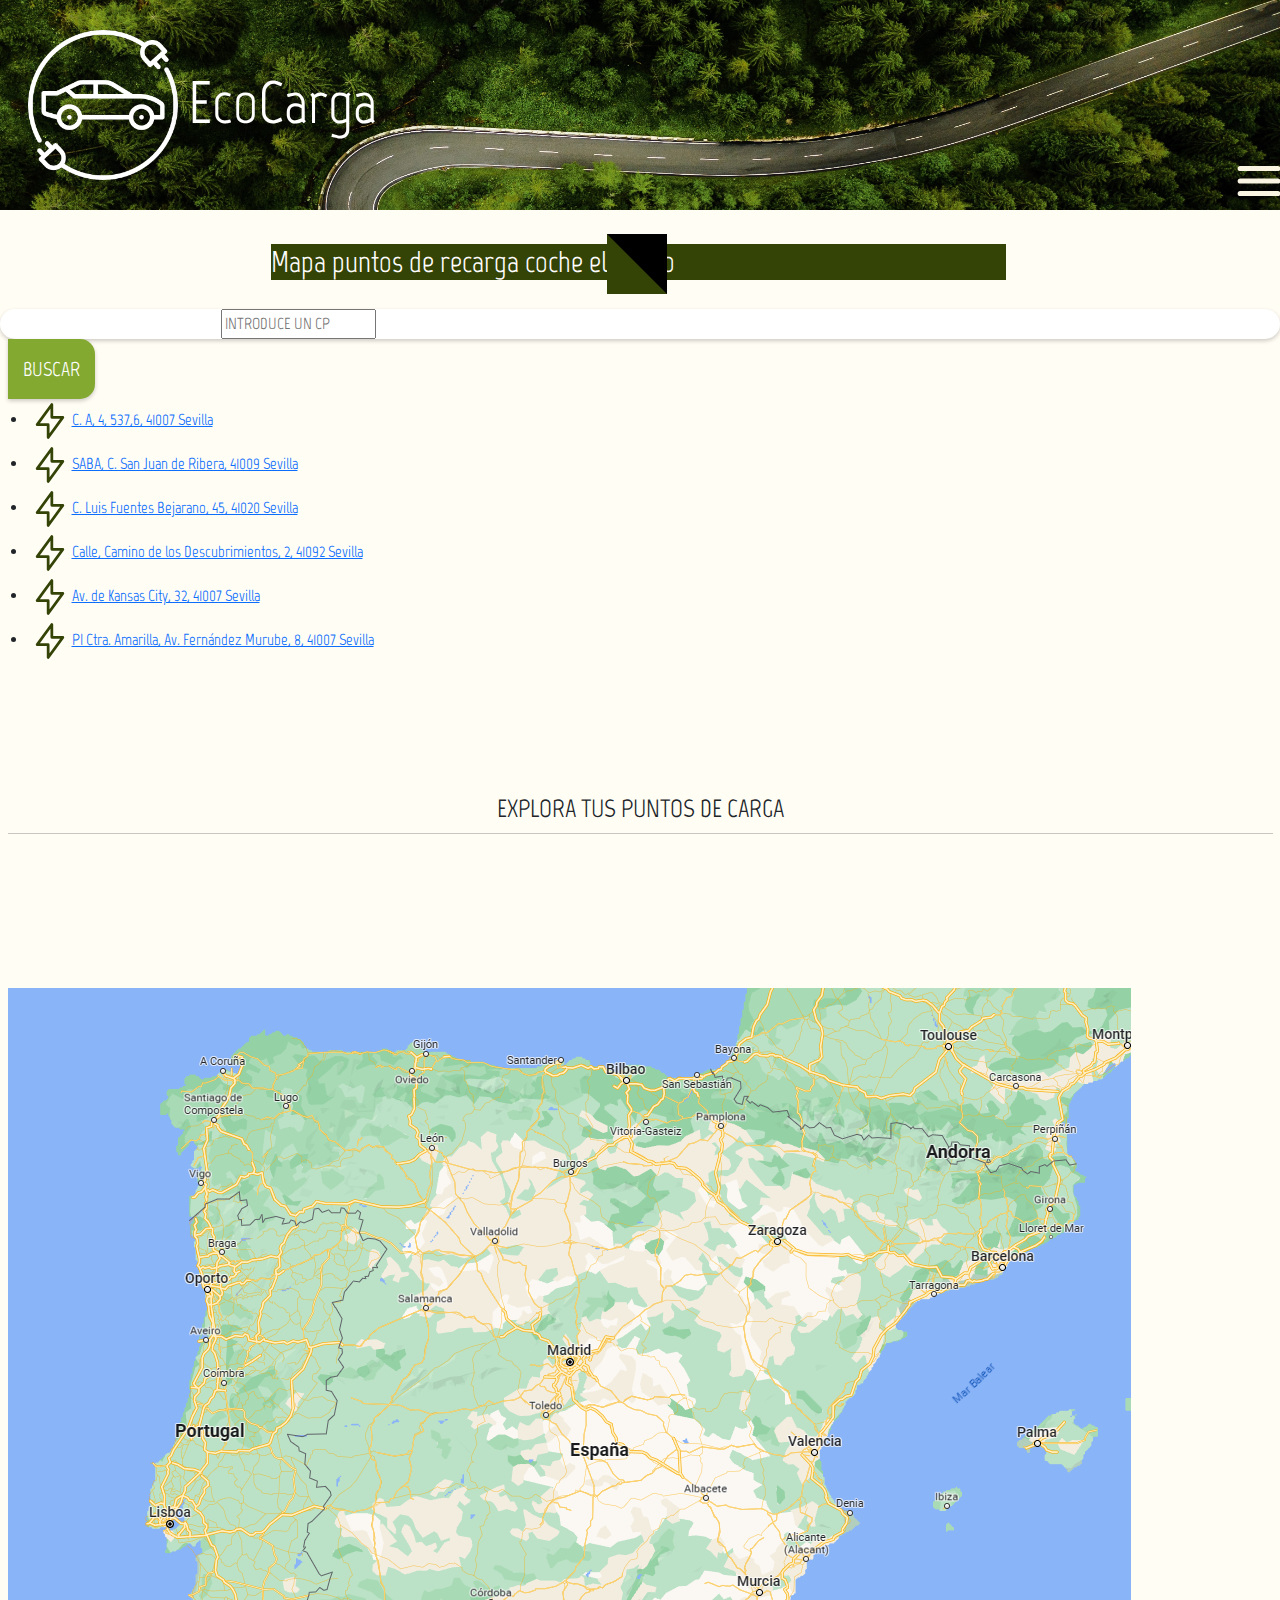
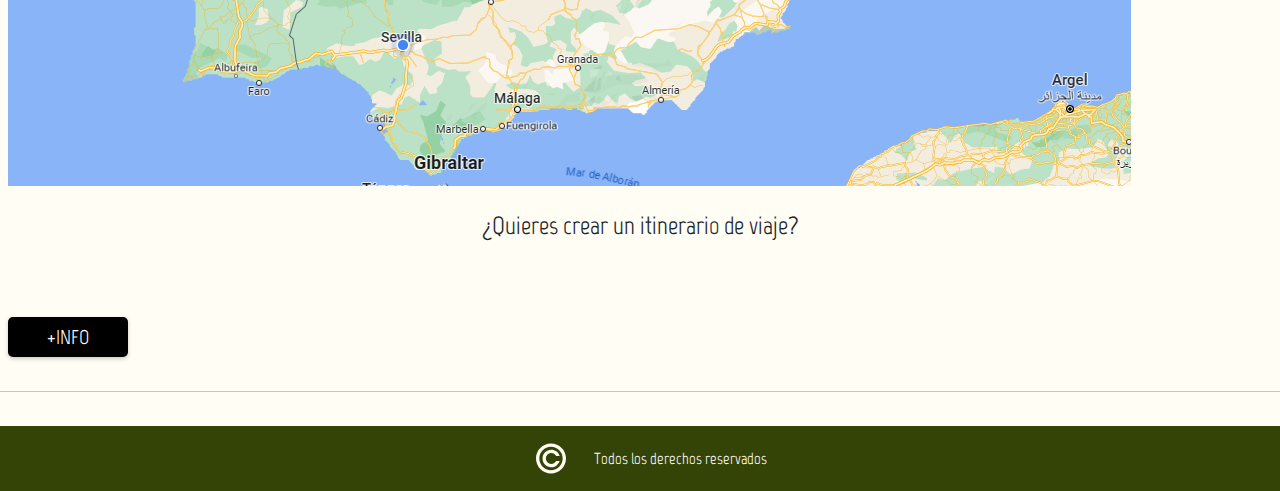
<file: Modulos/Home/home copy.html>
<!DOCTYPE html>
<html lang="es">

<head>
    <meta charset="UTF-8">
    <meta name="viewport" content="width=device-width, initial-scale=1.0">
    <title>EcoCarga Home</title>
    <script src="https://code.highcharts.com/highcharts.js"></script>
    <link rel="stylesheet" href="/Modulos/bootstrap/css/bootstrap.min.css">
    <script src="/Modulos/bootstrap/js/bootstrap.bundle.min.js"></script>
    <script src="js/home.js"></script>
    <link rel="stylesheet" type="text/css" href="css/home.css">
    <link rel="preconnect" href="https://fonts.googleapis.com">
    <link rel="preconnect" href="https://fonts.gstatic.com" crossorigin>
    <link href="https://fonts.googleapis.com/css2?family=Marvel&display=swap" rel="stylesheet">
    <script src="../Nav/js/nav.js"></script>
    <link rel="stylesheet" type="text/css" href="../Nav/css/nav.css">
    <link rel="preconnect" href="https://fonts.gstatic.com" crossorigin>
    <link href="https://fonts.googleapis.com/css2?family=Marvel&display=swap" rel="stylesheet">

</head>

<body>
    <div class="container-fluid">
        <header id="header" class="row">
            <div class="col-6 col-md-6 align-self-center header-container" onclick="volverHome()">
                <div class="row">
                    <div class="col-6 col-md-6 col-lg-3 ">
                        <img src="../Nav/img/logo.png" alt="Logo" id="headerLogo">
                    </div>
                    <div class="col-6 col-md-6 col-lg-9  align-self-center">
                        <h1>EcoCarga</h1>
                    </div>
                </div>
            </div>

            <div class="dropdown col-6 col-md-6 align-self-end">
                <div class="row justify-content-end">
                    <button onclick="desplegar()"
                        class="btn btn-secondary dropdown-toggle col-4 col-md-2 col-lg-1 align-self-end" type="button"
                        data-bs-toggle="dropdown" aria-expanded="false">
                        <svg xmlns="http://www.w3.org/2000/svg" id="select" width="50" height="50" viewBox="0 0 24 24"
                            fill="none" stroke="#faf5e2" stroke-width="2.5" stroke-linecap="round"
                            stroke-linejoin="round">
                            <line x1="3" y1="12" x2="21" y2="12"></line>
                            <line x1="3" y1="6" x2="21" y2="6"></line>
                            <line x1="3" y1="18" x2="21" y2="18"></line>
                        </svg>
                    </button>
                </div>
            </div>
        </header>
        <div class="row justify-content-end">
            <ul class="dropdown-menu col-12 col-md-4 col-lg-3" id="menu">
                <li><a class="dropdown-item" href="/Home/home.html">Inicio</a></li>
                <li><a class="dropdown-item" href="../Noticias/noticias.html">Noticias</a></li>
                <li><a class="dropdown-item" href="../Itinerario/itinerario.html">Itinerario</a></li>
                <li><a class="dropdown-item" href="../SobreNosotros/sobreNosotros.html">Sobre Nosotros</a></li>
            </ul>
        </div>

        <br>

        <!--Motor de búsqueda-->

        <div class="tituloSearchContenedor row justify-content-center">
            <div class="col-1 col-md-1 col-lg-1 align-self-center">
                <svg xmlns="http://www.w3.org/2000/svg" class="icon icon-tabler icon-tabler-plug" width="34" height="34"
                    viewBox="0 0 24 24" stroke-width="1.5" stroke="#344306" fill="none" stroke-linecap="round"
                    stroke-linejoin="round">
                    <path stroke="none" d="M0 0h24v24H0z" fill="none" />
                    <path d="M9.785 6l8.215 8.215l-2.054 2.054a5.81 5.81 0 1 1 -8.215 -8.215l2.054 -2.054z" />
                    <path d="M4 20l3.5 -3.5" />
                    <path d="M15 4l-3.5 3.5" />
                    <path d="M20 9l-3.5 3.5" />
                </svg>
            </div>
            <div class="col-9">
                <h1 id="tituloSearch">Mapa puntos de recarga coche eléctrico</h1>
            </div>
        </div>
        <br>

        <div class="search row justify-content-center">
            <div class="col-md-1 col-lg-1 align-self-center">
                <svg xmlns="http://www.w3.org/2000/svg" width="34" height="34"
                viewBox="0 0 24 24" stroke-width="1.5" stroke="#344306" fill="none" stroke-linecap="round"
                stroke-linejoin="round"></svg>
            </div>
            <div id="searchBar" class="col-9 align-self-center">
                <input type="text" placeholder="INTRODUCE UN CP">
            </div>
        </div>
        <div class="botonContenedor col-4">
            <button id="boton" onclick="resultado()">BUSCAR</button>
        </div>

            <div id="destacados" class="des-menu">
                </h1>
                <ul>
                    <div class="cajaD">
                        <li>
                            <a href="#"> <svg xmlns="http://www.w3.org/2000/svg"
                                    class="icon icon-tabler icon-tabler-bolt" width="44" height="44" viewBox="0 0 24 24"
                                    stroke-width="1.5" stroke="#344306" fill="none" stroke-linecap="round"
                                    stroke-linejoin="round">
                                    <path stroke="none" d="M0 0h24v24H0z" fill="none" />
                                    <path d="M13 3l0 7l6 0l-8 11l0 -7l-6 0l8 -11" />
                                </svg>C. A, 4, 537,6, 41007 Sevilla</a>
                        </li>
                    </div>

                    <div class="cajaD">
                        <li>
                            <a href="#"> <svg xmlns="http://www.w3.org/2000/svg"
                                    class="icon icon-tabler icon-tabler-bolt" width="44" height="44" viewBox="0 0 24 24"
                                    stroke-width="1.5" stroke="#344306" fill="none" stroke-linecap="round"
                                    stroke-linejoin="round">
                                    <path stroke="none" d="M0 0h24v24H0z" fill="none" />
                                    <path d="M13 3l0 7l6 0l-8 11l0 -7l-6 0l8 -11" />
                                </svg>SABA, C. San Juan de Ribera, 41009 Sevilla</a>
                        </li>
                    </div>

                    <div class="cajaD">
                        <li><a href="#"><svg xmlns="http://www.w3.org/2000/svg"
                                    class="icon icon-tabler icon-tabler-bolt" width="44" height="44" viewBox="0 0 24 24"
                                    stroke-width="1.5" stroke="#344306" fill="none" stroke-linecap="round"
                                    stroke-linejoin="round">
                                    <path stroke="none" d="M0 0h24v24H0z" fill="none" />
                                    <path d="M13 3l0 7l6 0l-8 11l0 -7l-6 0l8 -11" />
                                </svg>C. Luis Fuentes Bejarano, 45, 41020 Sevilla</a></li>
                    </div>

                    <div class="cajaD">
                        <li><a href="#"><svg xmlns="http://www.w3.org/2000/svg"
                                    class="icon icon-tabler icon-tabler-bolt" width="44" height="44" viewBox="0 0 24 24"
                                    stroke-width="1.5" stroke="#344306" fill="none" stroke-linecap="round"
                                    stroke-linejoin="round">
                                    <path stroke="none" d="M0 0h24v24H0z" fill="none" />
                                    <path d="M13 3l0 7l6 0l-8 11l0 -7l-6 0l8 -11" />
                                </svg>Calle, Camino de los Descubrimientos, 2, 41092 Sevilla</a></li>
                    </div>

                    <div class="cajaD">
                        <li><a href="#"><svg xmlns="http://www.w3.org/2000/svg"
                                    class="icon icon-tabler icon-tabler-bolt" width="44" height="44" viewBox="0 0 24 24"
                                    stroke-width="1.5" stroke="#344306" fill="none" stroke-linecap="round"
                                    stroke-linejoin="round">
                                    <path stroke="none" d="M0 0h24v24H0z" fill="none" />
                                    <path d="M13 3l0 7l6 0l-8 11l0 -7l-6 0l8 -11" />
                                </svg>Av. de Kansas City, 32, 41007 Sevilla</a></li>
                    </div>

                    <div class="cajaD">
                        <li><a href="#"><svg xmlns="http://www.w3.org/2000/svg"
                                    class="icon icon-tabler icon-tabler-bolt" width="44" height="44" viewBox="0 0 24 24"
                                    stroke-width="1.5" stroke="#344306" fill="none" stroke-linecap="round"
                                    stroke-linejoin="round">
                                    <path stroke="none" d="M0 0h24v24H0z" fill="none" />
                                    <path d="M13 3l0 7l6 0l-8 11l0 -7l-6 0l8 -11" />
                                </svg>PI Ctra. Amarilla, Av. Fernández Murube, 8, 41007 Sevilla</a></li>
                    </div>
                </ul>
            </div>
            <br><br><br><br><br>

            <h1 id="tituloMapa">EXPLORA TUS PUNTOS DE CARGA</h1>
            <hr>
            <br><br><br>
            <!-- JavaScript para configurar el mapa de Highcharts -->
            <div id="mapa-container">
                <br><br><br>
                <img src="img/mapa.png" id="mapa" alt="mapa">
            </div>
            <br>

            <h1 id="tituloMapa">¿Quieres crear un itinerario de viaje?</h1>
            <br>
            <div class="bannerItinerario">
                <br><br>
                <button id="botonBanner"><a href="../Itinerario/itinerario.html"
                        target="_blank"><span>+</span>INFO</a></button>
            </div>
        </div>
        <br>
        <hr>
        <br>
        <footer id="footer" class="row justify-content-center">
            <div class="col-1 col-md-1 col-lg-1 align-self-center">
                <svg fill="#FFFDF4" height="64px" version="1.1" id="Capa_1" xmlns="http://www.w3.org/2000/svg"
                    xmlns:xlink="http://www.w3.org/1999/xlink" viewBox="0 0 367.467 367.467" xml:space="preserve">
                    <g id="SVGRepo_bgCarrier" stroke-width="0"></g>
                    <g id="SVGRepo_tracerCarrier" stroke-linecap="round" stroke-linejoin="round"></g>
                    <g id="SVGRepo_iconCarrier">
                        <g>
                            <path
                                d="M183.73,0.018C82.427,0.018,0,82.404,0,183.733c0,101.289,82.427,183.716,183.73,183.716 c101.315,0,183.737-82.427,183.737-183.716C367.467,82.404,285.045,0.018,183.73,0.018z M183.73,326.518 c-78.743,0-142.798-64.052-142.798-142.784c0-78.766,64.055-142.817,142.798-142.817c78.752,0,142.807,64.052,142.807,142.817 C326.536,262.466,262.481,326.518,183.73,326.518z">
                            </path>
                            <path
                                d="M244.036,217.014c-11.737,20.141-33.562,32.635-56.956,32.635c-36.329,0-65.921-29.585-65.921-65.915 c0-36.36,29.592-65.955,65.921-65.955c23.395,0,45.219,12.54,56.956,32.641l1.517,2.627h44.28l-2.658-7.129 c-7.705-20.413-21.225-37.769-39.122-50.157c-17.942-12.42-39.017-19.009-60.973-19.009c-58.981,0-106.946,48.006-106.946,106.982 c0,58.98,47.965,106.941,106.946,106.941c21.956,0,43.03-6.567,60.973-19.006c17.897-12.391,31.417-29.741,39.122-50.154 l2.658-7.133h-44.28L244.036,217.014z">
                            </path>
                        </g>
                    </g>
                </svg>
            </div>
            <div class="col-6 col-md-3 col-lg-2 align-self-center">
                <p>Todos los derechos reservados</p>
            </div>
        </footer>

    </div>
</body>

</html>
</file>
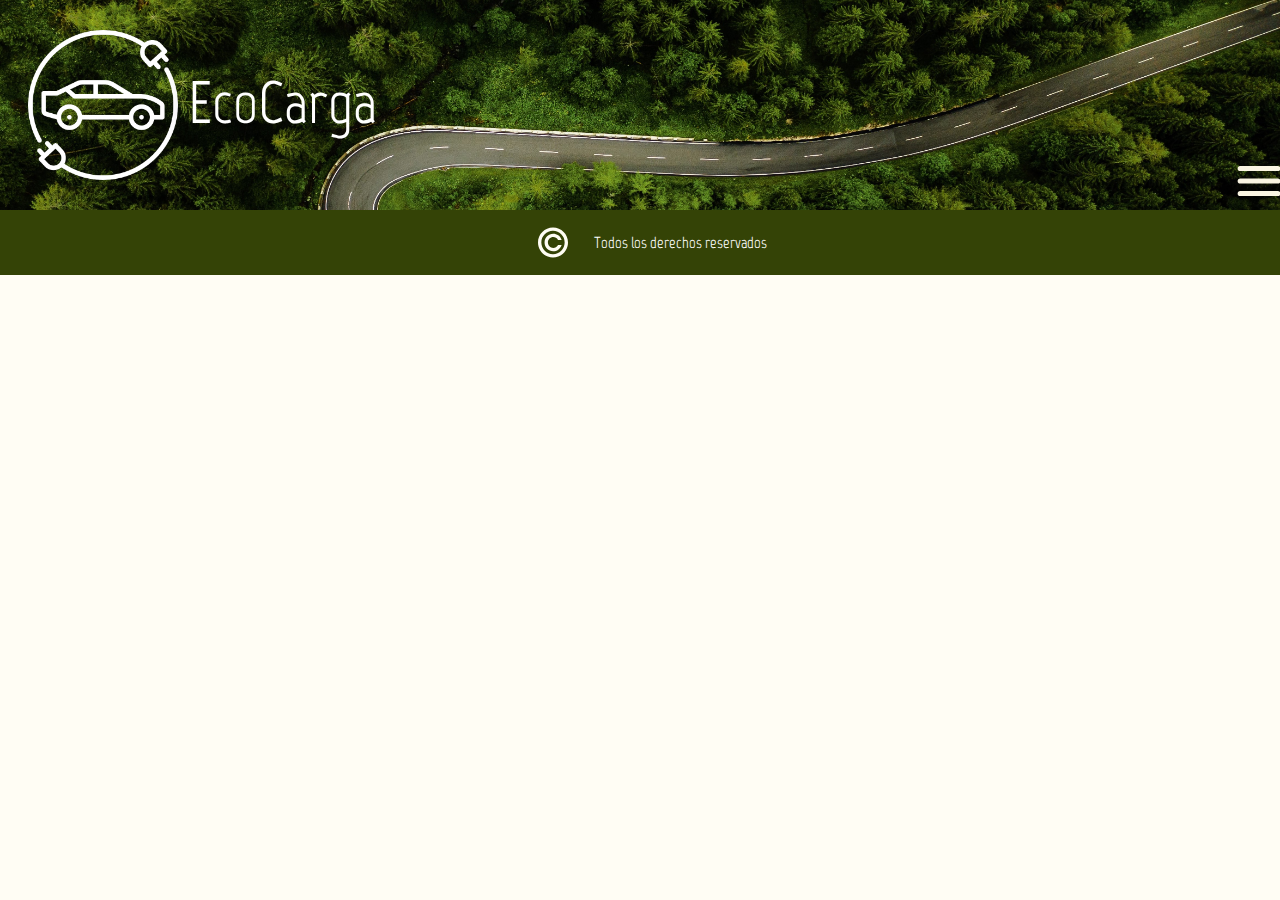
<file: Modulos/Nav/nav.html>
<!DOCTYPE html>
<html lang="es">

<head>
    <meta charset="UTF-8">
    <meta name="viewport" content="width=device-width, initial-scale=1.0">
    <title>EcoCarga Home</title>
    <link rel="stylesheet" href="../bootstrap/css/bootstrap.min.css">
    <script src="../bootstrap/js/bootstrap.bundle.min.js"></script>
    <script src="../Nav/js/nav.js"></script>
    <link rel="stylesheet" type="text/css" href="../Nav/css/nav.css">
    <link rel="preconnect" href="https://fonts.gstatic.com" crossorigin>
    <link href="https://fonts.googleapis.com/css2?family=Marvel&display=swap" rel="stylesheet">
</head>

<body>
    <div class="container-fluid">
        <header id="header" class="row">
            <div class="col-6 col-md-6 align-self-center header-container" onclick="volverHome()">
                <div class="row">
                    <div class="col-6 col-md-6 col-lg-3 ">
                        <img src="/Modulos/Nav/img/logo.png" alt="Logo" id="headerLogo">
                    </div>
                    <div class="col-6 col-md-6 col-lg-9  align-self-center">
                        <h1>EcoCarga</h1>
                    </div>
                </div>
            </div>


            <div class="dropdown col-6 col-md-6 align-self-end">
                <div class="row justify-content-end">
                    <button onclick="desplegar()"
                        class="btn btn-secondary dropdown-toggle col-4 col-md-2 col-lg-1 align-self-end" type="button"
                        data-bs-toggle="dropdown" aria-expanded="false">
                        <svg xmlns="http://www.w3.org/2000/svg" id="select" width="50" height="50" viewBox="0 0 24 24"
                            fill="none" stroke="#faf5e2" stroke-width="2.5" stroke-linecap="round"
                            stroke-linejoin="round">
                            <line x1="3" y1="12" x2="21" y2="12"></line>
                            <line x1="3" y1="6" x2="21" y2="6"></line>
                            <line x1="3" y1="18" x2="21" y2="18"></line>
                        </svg>
                    </button>
                </div>
            </div>
        </header>
        <div class="row justify-content-end">
            <ul class="dropdown-menu col-12 col-md-4 col-lg-3" id="menu">
                <li><a class="dropdown-item" href="home.html">Inicio</a></li>
                <li><a class="dropdown-item" href="../Noticias/noticias.html">Noticias</a></li>
                <li><a class="dropdown-item" href="../Itinerario/itinerario.html">Itinerario</a></li>
                <li><a class="dropdown-item" href="../SobreNosotros/sobreNosotros.html">Sobre Nosotros</a></li>
            </ul>
        </div>


        <footer id="footer" class="row justify-content-center">
            <div class="col-1 col-md-1 col-lg-1 align-self-center">
                <svg fill="#FFFDF4" height="64px" version="1.1" id="Capa_1" xmlns="http://www.w3.org/2000/svg"
                    xmlns:xlink="http://www.w3.org/1999/xlink" viewBox="0 0 367.467 367.467" xml:space="preserve">
                    <g id="SVGRepo_bgCarrier" stroke-width="0"></g>
                    <g id="SVGRepo_tracerCarrier" stroke-linecap="round" stroke-linejoin="round"></g>
                    <g id="SVGRepo_iconCarrier">
                        <g>
                            <path
                                d="M183.73,0.018C82.427,0.018,0,82.404,0,183.733c0,101.289,82.427,183.716,183.73,183.716 c101.315,0,183.737-82.427,183.737-183.716C367.467,82.404,285.045,0.018,183.73,0.018z M183.73,326.518 c-78.743,0-142.798-64.052-142.798-142.784c0-78.766,64.055-142.817,142.798-142.817c78.752,0,142.807,64.052,142.807,142.817 C326.536,262.466,262.481,326.518,183.73,326.518z">
                            </path>
                            <path
                                d="M244.036,217.014c-11.737,20.141-33.562,32.635-56.956,32.635c-36.329,0-65.921-29.585-65.921-65.915 c0-36.36,29.592-65.955,65.921-65.955c23.395,0,45.219,12.54,56.956,32.641l1.517,2.627h44.28l-2.658-7.129 c-7.705-20.413-21.225-37.769-39.122-50.157c-17.942-12.42-39.017-19.009-60.973-19.009c-58.981,0-106.946,48.006-106.946,106.982 c0,58.98,47.965,106.941,106.946,106.941c21.956,0,43.03-6.567,60.973-19.006c17.897-12.391,31.417-29.741,39.122-50.154 l2.658-7.133h-44.28L244.036,217.014z">
                            </path>
                        </g>
                    </g>
                </svg>
            </div>
            <div class="col-6 col-md-4 col-lg-2 align-self-center">
                <p>Todos los derechos reservados</p>
            </div>
        </footer>
    </div>

</body>

</html>
</file>
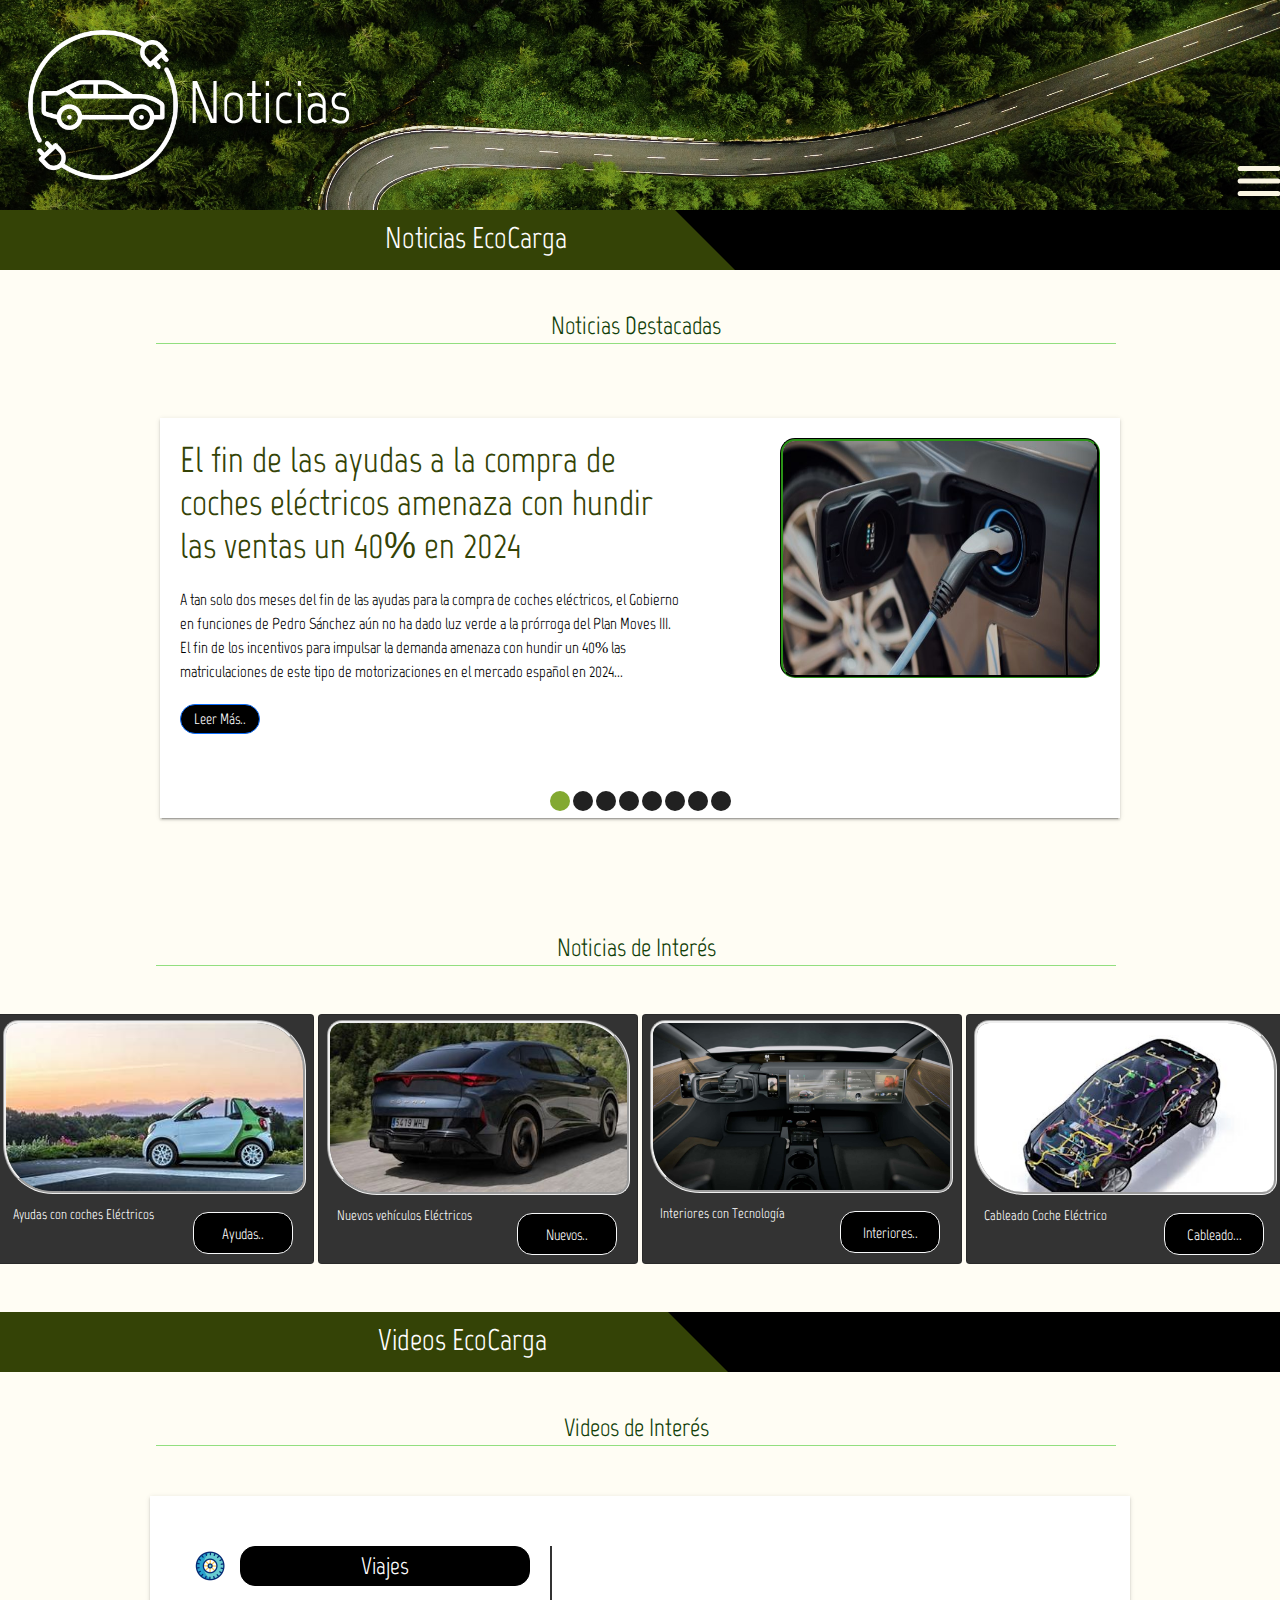
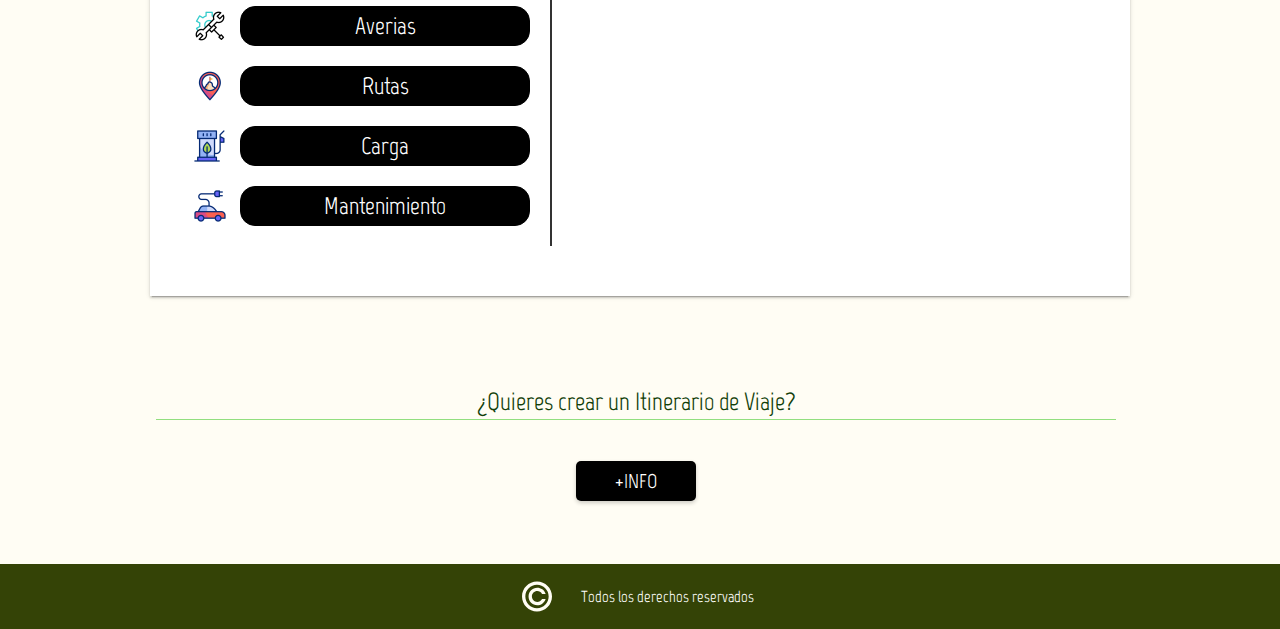
<file: Modulos/Noticias/noticias.html>
<!DOCTYPE html>
<html lang="es">

<head>
  <meta charset="UTF-8">
  <meta name="viewport" content="width=device-width, initial-scale=1">
  <title>Noticias - EcoCarga</title>
  <link rel="stylesheet" href="../bootstrap/css/bootstrap.min.css">
  <link rel="stylesheet" type="text/css" href="../Nav/css/nav.css">
  <link rel="stylesheet" type="text/css" href="css/noticias.css">
  <link rel="preconnect" href="https://fonts.gstatic.com">
  <link href="https://fonts.googleapis.com/css2?family=Marvel&display=swap" rel="stylesheet">
  <script src="noticias.json"></script>
  <script src="../bootstrap/js/bootstrap.bundle.min.js"></script>
  <script src="../Nav/js/nav.js"></script>
  <script src="../Noticias/js/noticias.js"></script>
</head>

<body>
  <div class="container-fluid">
    <header id="header" class="row">
      <div class="col-6 col-md-6 align-self-center header-container" onclick="volverHome()">
        <div class="row">
          <div class="col-6 col-md-6 col-lg-3 ">
            <img src="/Modulos/Nav/img/logo.png" alt="Logo" id="headerLogo">
          </div>
          <div class="col-6 col-md-6 col-lg-9  align-self-center">
            <h1>Noticias</h1>
          </div>
        </div>
      </div>

      <div class="dropdown col-6 col-md-6 align-self-end">
        <div class="row justify-content-end">
          <button onclick="desplegar()" class="btn btn-secondary dropdown-toggle col-4 col-md-2 col-lg-1 align-self-end"
            type="button" data-bs-toggle="dropdown" aria-expanded="false">
            <svg xmlns="http://www.w3.org/2000/svg" id="select" width="50" height="50" viewBox="0 0 24 24" fill="none"
              stroke="#faf5e2" stroke-width="2.5" stroke-linecap="round" stroke-linejoin="round">
              <line x1="3" y1="12" x2="21" y2="12"></line>
              <line x1="3" y1="6" x2="21" y2="6"></line>
              <line x1="3" y1="18" x2="21" y2="18"></line>
            </svg>
          </button>
        </div>
      </div>
    </header>
    <div class="row justify-content-end">
      <ul class="dropdown-menu col-12 col-md-5 col-lg-3" id="menu">
        <li><a class="dropdown-item" href="../Home/home.html">Inicio</a></li>
        <li><a class="dropdown-item" href="../Noticias/noticias.html">Noticias</a></li>
        <li><a class="dropdown-item" href="../Itinerario/itinerario.html">Itinerario</a></li>
        <li><a class="dropdown-item" href="../SobreNosotros/sobreNosotros.html">Sobre Nosotros</a></li>
      </ul>
    </div>
    <div class="row justify-content-center">
      <div class="apartado col-12">
        <div class="titulo-h1">
          <h1 class="titulo-noticia">Noticias EcoCarga</h1>
        </div>
      </div>
    </div>
    <br>    
      <div class="row justify-content-center">
        <div class="titulo  col-12">
          <h1>Noticias Destacadas</h1>
          <span class="bottom"></span>
        </div>
      </div>  
    <br>
    <div class="row">
    <div class="slider col-12 col-md-12 col-lg-12">
      <input type="radio" name="toggle" id="btn-1" checked>
      <input type="radio" name="toggle" id="btn-2">
      <input type="radio" name="toggle" id="btn-3">
      <input type="radio" name="toggle" id="btn-4">
      <input type="radio" name="toggle" id="btn-5">
      <input type="radio" name="toggle" id="btn-6">
      <input type="radio" name="toggle" id="btn-7">
      <input type="radio" name="toggle" id="btn-8">

      <div class="slider-controls">
        <label for="btn-1"></label>
        <label for="btn-2"></label>
        <label for="btn-3"></label>
        <label for="btn-4"></label>
        <label for="btn-5"></label>
        <label for="btn-6"></label>
        <label for="btn-7"></label>
        <label for="btn-8"></label>
      </div>

      <ul class="slides">
        <li class="slide">
          <div class="slide-content">
            <h2 class="slide-title"></h2>
            <p class="slide-text"></p>
            <button type="button" class="btn btn-primary" data-bs-toggle="modal" data-bs-target="#exampleModal">
              Leer Más..
            </button>
          </div>
          <p class="slide-image">
            <img src="../Noticias/img/imagen_1.jpg" alt="stuff" width="320" height="240">
          </p>
        </li>
        <li class="slide">
          <div class="slide-content">
            <h2 class="slide-title"></h2>
            <p class="slide-text"></p>
            <button type="button" class="btn btn-primary" data-bs-toggle="modal" data-bs-target="#exampleModal">
              Leer Más..
            </button>
          </div>
          <p class="slide-image">
            <img src="../Noticias/img/imagen_2.jpeg" alt="stuff" width="320" height="240">
          </p>
        </li>
        <li class="slide">
          <div class="slide-content">
            <h2 class="slide-title"></h2>
            <p class="slide-text"></p>
            <button type="button" class="btn btn-primary" data-bs-toggle="modal" data-bs-target="#exampleModal">
              Leer Más..
            </button>
          </div>
          <p class="slide-image">
            <img src="../Noticias/img/imagen_3.jpeg" alt="stuff" width="320" height="240">
          </p>
        </li>
        <li class="slide">
          <div class="slide-content">
            <h2 class="slide-title"></h2>
            <p class="slide-text"></p>
            <button type="button" class="btn btn-primary" data-bs-toggle="modal" data-bs-target="#exampleModal">
              Leer Más..
            </button>
          </div>
          <p class="slide-image">
            <img src="../Noticias/img/imagen_4.jpeg" alt="stuff" width="320" height="240">
          </p>
        </li>
        <li class="slide">
          <div class="slide-content">
            <h2 class="slide-title"></h2>
            <p class="slide-text"></p>
            <button type="button" class="btn btn-primary" data-bs-toggle="modal" data-bs-target="#exampleModal">
              Leer Más..
            </button>
          </div>
          <p class="slide-image">
            <img src="../Noticias/img/imagen_5.jpeg" alt="stuff" width="320" height="240">
          </p>
        </li>
        <li class="slide">
          <div class="slide-content">
            <h2 class="slide-title"></h2>
            <p class="slide-text"></p>
            <button type="button" class="btn btn-primary" data-bs-toggle="modal" data-bs-target="#exampleModal">
              Leer Más..
            </button>
          </div>
          <p class="slide-image">
            <img src="../Noticias/img/imagen_6.jpeg" alt="stuff" width="320" height="240">
          </p>
        </li>
        <li class="slide">
          <div class="slide-content">
            <h2 class="slide-title"></h2>
            <p class="slide-text"></p>
            <button type="button" class="btn btn-primary" data-bs-toggle="modal" data-bs-target="#exampleModal">
              Leer Más..
            </button>
          </div>
          <p class="slide-image">
            <img src="../Noticias/img/imagen_7.jpeg" alt="stuff" width="320" height="240">
          </p>
        </li>
        <li class="slide">
          <div class="slide-content">
            <h2 class="slide-title"></h2>
            <p class="slide-text"></p>
            <button type="button" class="btn btn-primary" data-bs-toggle="modal" data-bs-target="#exampleModal">
              Leer Más..
            </button>
          </div>
          <p class="slide-image">
            <img src="../Noticias/img/imagen_8.jpeg" alt="stuff" width="320" height="240">
          </p>
        </li>
      </ul>
    </div>

    <!-- Modal -->
    <div class="modal fade" id="exampleModal" tabindex="-1" aria-labelledby="exampleModalLabel" aria-hidden="true">
      <div class="modal-dialog">
        <div class="modal-content">
          <div class="modal-header">
           <h1 class="modal-title " id="modal-title">Modal title</h1>
            <button type="button" class="btn-close" data-bs-dismiss="modal" aria-label="Close"></button>
          </div>
          <div class="modal-body">
            
            <img src="img/imagen_1.jpg" id="modal-image" alt="Noticia 1" width="320" height="240">
            <p class="modal-date" id="modal-date"></p>
            <p class="modal-descriptioncompleta" id="modal-descriptioncompleta"></p>
          </div>
          <div class="modal-footer">
            <button type="button" class="btn btn-secondary" data-bs-dismiss="modal">EcoCarga</button>
          </div>
        </div>
      </div>
    </div>
    </div>
    <br>
    <br>
    <div class="row justify-content-center">
      <div class="titulo  col-12">
        <h1>Noticias de Interés</h1>
        <span class="bottom"></span>
      </div>
    </div>  
    </div>
    <br>
    <br>
    
    <div class="row justify-content-around card-deck">
        <div class="card col-10 col-md-7 col-lg-3" id="targets">
                <img class="card-img-top col-12" src="img/imagen7.jpeg" alt="Card image cap">
                <div class="card-body">
                    <p class="card-text">Ayudas con coches Eléctricos</p>
                    <a href="https://www.elmundo.es/motor/2023/05/30/64759d56fdddff63948b4577.html" target="_blank" class="btn btn-light"
                        style="padding: 1rem; width: 10rem; font-size: 1.5rem;">Ayudas..</a>
            </div>
        </div>
        <div class="card col-10 col-md-7 col-lg-3" id="targets">
            <img class="card-img-top" src="img/imagen5.jpeg" alt="Card image cap">
            <div class="card-body">
                <p class="card-text">Nuevos vehículos Eléctricos</p>
                <a href="https://www.msn.com/es-es/motor/noticias/todos-los-coches-el%C3%A9ctricos-que-llegan-entre-2024-y-2027-el-calendario-con-50-novedades/ar-AA1jbMbn" target="_blank" class="btn btn-light"
                    style="padding: 1rem; width: 10rem; font-size: 1.5rem;">Nuevos..</a>
            </div>
        </div>
        <div class="card col-10 col-md-7 col-lg-3" id="targets">
            <img class="card-img-top" src="img/imagen3.jpg" alt="Card image cap">
            <div class="card-body">
                <p class="card-text">Interiores con Tecnología</p>
                <a href="https://www.msn.com/es-es/motor/noticias" target="_blank" class="btn btn-light"
                    style="padding: 1rem; width: 10rem; font-size: 1.5rem;">Interiores..</a>
            </div>
        </div>
        <div class="card col-10 col-md-7 col-lg-3" id="targets"> 
              <img class="card-img-top col-12" src="img/imagen4.jpeg" alt="Card image cap">
              <div class="card-body">
                  <p class="card-text">Cableado Coche Eléctrico</p>
                  <a href="https://www.msn.com/es-es/motor/other/el-laberinto-de-cables-en-los-coches-el%C3%A9ctricos-leoni-tiene-la-soluci%C3%B3n-a-un-problema-kilom%C3%A9trico-que-cambiar%C3%A1-la-industria-en-2-a%C3%B1os/ar-AA1jnuT9" target="_blank" class="btn btn-light"
                      style="padding: 1rem; width: 10rem; font-size: 1.5rem;">Cableado...</a>
              </div>
      </div>
    </div>
    <br>
    <br>
    
    <div class="row justify-content-center">
      <div class="apartado col-12 col-md-12 col-lg-12">
        <div class="titulo-h1">
          <h1 class="titulo-noticia">Videos EcoCarga</h1>
        </div>
      </div>
    </div>
    <br>
    <div class="row justify-content-center">
      <div class="titulo  col-12">
        <h1>Videos de Interés</h1>
        <span class="bottom"></span>
      </div>
    </div>  
    </div>  
    <div class="video ">
      <div class="carrusel" id="fondoVideo">
        <div class="video-carousel col-12 col-md-12 col-lg-12">
          <div class="video-list">
            <ul class="lista">
              <li class="active" data-video-id="video1">
                <div class="ico"><img src="img/rueda.gif" width="40px" height="40px"></div>
                <h3 class="listaVideo">Viajes</h3>
              </li>
              <li class="active" data-video-id="video2">
                <div class="ico"><img src="img/bajo-construccion.gif" width="40px" height="40px"></div>
                <h3 class="listaVideo">Averias</h3>
              </li>
              <li class="active" data-video-id="video3">
                <div class="ico"><img src="img/punto.gif" width="40px" height="40px"></div>
                <h3 class="listaVideo">Rutas</h3>
              </li>
              <li class="active" data-video-id="video4">
                <div class="ico"><img src="img/carga.gif" width="40px" height="40px"></div>
                <h3 class="listaVideo">Carga</h3>
              </li>
              <li class="active" data-video-id="video5">
                <div class="ico"><img src="img/coche.gif" width="40px" height="40px"></div>
                <h3 class="listaVideo">Mantenimiento</h3>
              </li>
            </ul>
          </div>
          <div id="middle-border"></div>
          <div class="video-player">
            <iframe id="video1" src="https://www.youtube.com/embed/IpF5FejH-bo?si=6BrPY4KeWRV0qAtG" frameborder="0"
              allowfullscreen></iframe>
            <iframe id="video2" src="https://www.youtube.com/embed/xCCHlWnirCI?si=tC5MhGEiDj6r5cIb" frameborder="0"
              allowfullscreen></iframe>
            <iframe id="video3" src="https://www.youtube.com/embed/kg_FsvQimgs?si=2h_KrY-rpph1Mcre" frameborder="0"
              allowfullscreen></iframe>
            <iframe id="video4" src="https://www.youtube.com/embed/_9j-LJUBMYY?si=DtyRxgezBZOP_UWl" frameborder="0"
              allowfullscreen></iframe>
            <iframe id="video5" src="https://www.youtube.com/embed/EwuO1_ajiKo?si=ihhv3foRwvcg68XZ" frameborder="0"
              allowfullscreen></iframe>
          </div>
        </div>
      </div>
    </div>
    <br>
    <div class="row justify-content-center">
      <div class="titulo  col-12">
        <h1>¿Quieres crear un Itinerario de Viaje?</h1>
        <span class="bottom"></span>
        <button class="col-1" id="botonBanner"><a href="../Itinerario/itinerario.html"
              target="_blank">+INFO</a></button>
      </div>
    </div> 
      <br>
      <br>
      <br>
      <br>
      <br>
    </div>
    <br>
    <footer id="footer" class="row justify-content-center">
      <div class="col-1 col-md-1 col-lg-1 align-self-center">
          <svg fill="#FFFDF4" height="64px" version="1.1" id="Capa_1" xmlns="http://www.w3.org/2000/svg"
              xmlns:xlink="http://www.w3.org/1999/xlink" viewBox="0 0 367.467 367.467" xml:space="preserve">
              <g id="SVGRepo_bgCarrier" stroke-width="0"></g>
              <g id="SVGRepo_tracerCarrier" stroke-linecap="round" stroke-linejoin="round"></g>
              <g id="SVGRepo_iconCarrier">
                  <g>
                      <path
                          d="M183.73,0.018C82.427,0.018,0,82.404,0,183.733c0,101.289,82.427,183.716,183.73,183.716 c101.315,0,183.737-82.427,183.737-183.716C367.467,82.404,285.045,0.018,183.73,0.018z M183.73,326.518 c-78.743,0-142.798-64.052-142.798-142.784c0-78.766,64.055-142.817,142.798-142.817c78.752,0,142.807,64.052,142.807,142.817 C326.536,262.466,262.481,326.518,183.73,326.518z">
                      </path>
                      <path
                          d="M244.036,217.014c-11.737,20.141-33.562,32.635-56.956,32.635c-36.329,0-65.921-29.585-65.921-65.915 c0-36.36,29.592-65.955,65.921-65.955c23.395,0,45.219,12.54,56.956,32.641l1.517,2.627h44.28l-2.658-7.129 c-7.705-20.413-21.225-37.769-39.122-50.157c-17.942-12.42-39.017-19.009-60.973-19.009c-58.981,0-106.946,48.006-106.946,106.982 c0,58.98,47.965,106.941,106.946,106.941c21.956,0,43.03-6.567,60.973-19.006c17.897-12.391,31.417-29.741,39.122-50.154 l2.658-7.133h-44.28L244.036,217.014z">
                      </path>
                  </g>
              </g>
          </svg>
      </div>
      <div class="col-6 col-md-3 col-lg-2 align-self-center">
          <p>Todos los derechos reservados</p>
      </div>
  </footer>
  </div>
</body>
</html>
</file>
<file: Modulos/Home/css/home.css>
:root {
    --body: #FFFDF4;
    --claro: #ffffff;
    --menu: #83A931;
    --oscuro: #344306;
    --rotulos: #000000;
    --boton: #333;
    --botonHover: #1C2206;
  }

  .bodyHome {
    background-image: url("../../Nav/img/mapa.png");
    background-size: cover;
    background-repeat: no-repeat;
    background-size: 100%;
  }

  .search {
    color: var(--oscuro);
    background-color: var(--claro);
    box-shadow: 0 2px 4px rgba(0, 0, 0, 0.2);
    /* Sombra suave */
    font-family: 'Marvel', sans-serif;
    border-radius: 15px 0 0 15px;
    /* margin-left: 2rem;
    width: 50rem; */
    border-radius: 15px 15px 15px 15px;
  }

  .btn-submit {
    border-radius: 0 15px 15px 0;
  }

  /* Con esto consigo que el padding sea cero de la barra de navegación pero el botón con más padding */
  .agrupar {
    padding: 0;
  
  }

  .input-group{
    padding:0;
  }

  .tituloSearchContenedor h1{
    background-color: #344306;
    color: #fffdfd;
    margin-top: 10px;
    margin-right: 160px;
    font-size: 30px;
    margin-left: 355px;
    justify-content: center;
    font-family: "Marvel";
}
    .tituloSearchContenedor h1::before {
      background-color: #000000;
      color: #fffdfd;
      margin-right: 100px;
      font-size: 30px;
      margin-left: 336px;
      margin-top: -10px;
      content: '';
      position: absolute;
      border-top: 30px solid transparent;
      border-right: 30px solid transparent;
      border-bottom: 30px solid #344306;
      /* El color coincide con el fondo del div */
      border-left: 30px solid #344306;
    }



  .tituloSearchContenedor svg {
    margin-left: 16rem;
    color: var(--body);
  }

  .tituloSearchContenedor h1 {
    margin-left: 5rem;
  }

  @media(max-width:768px) {
    .tituloSearchContenedor svg {
      margin-left: 5rem;
    }
  }

  @media(max-width:768px) {
    .tituloSearchContenedor svg {
      margin-left: 5rem;
    }
  }



  /*
@media (max-width:391px){
  .tituloSearchContenedor{
    width: 30rem;
  }
  #tituloSearch{
    margin-left: 3rem;
  }
}


@media (max-width: 768px){
  .tituloSearchContenedor{
    margin: 0rem;
  }
  .search{
    margin: 2rem;
  }
}
*/
  @media (max-width:391px) {
    /* .tituloSearchContenedor{
    margin: 0.5rem;
  }
  #searchBar{
    font-size: 0rem;
  }
  .search{
    width: 23rem;
  }
  */
  }

  #boton {
    border: none;
    background-color: var(--menu);
    /* Color de fondo del botón */
    box-shadow: 0 2px 4px rgba(0, 0, 0, 0.2);
    /* Sombra suave */
    color: white;
    /* Color del texto del botón */
    cursor: pointer;
    /* Cambia el cursor al pasar sobre el botón */
    font-family: 'Marvel', sans-serif;
    font-size: 2rem;
    border-radius: 0 15px 15px 0;
    padding: 1.5rem;
    margin-right: -2rem;

  }

  .search svg {
    color: var(--oscuro);
    width: 24px;
    height: 24px;
  }

  @media (min-width: 1440px) {
    .search svg {
      margin-left: 2.5rem;
    }
  }


  /* Estilo para el campo de entrada */
  #place_input {
    background-color: --claro;
    color: var(--oscuro);
    font-family: 'Marvel', sans-serif;
    font-size: 2rem;

  }

 
  /* Estilo para el texto de marcador de posición en el campo de entrada */
  #place_input::placeholder {
    color: var(--oscuro);
    /* Color del marcador de posición */
    opacity: 0.7;
    font-size: 2rem;
  }

  .card {
    box-shadow: 0 2px 4px rgba(0, 0, 0, 0.2);
    margin-bottom: 10rem;
  }

  .card img{
    height: 280px;
    margin-top: 0.8rem;
  }

  @media(max-width:768px) {
    .card {
      margin-bottom: 1rem;
    }
  }

  @media(max-width:576px) {
    .card {
      margin-bottom: 1rem;
    }
  }

  .card h5 {
    font-size: 3rem;
    font-weight: bold;

  }

  .card p {
    font-size: 2rem;

  }

  .btn {
    background-color: var(--menu);
    color: var(--body)
  }

  .resultado {
    background-color: var(--claro);
    padding: 0.5rem;
    box-shadow: 0.5rem 0.5rem 1rem 0rem rgba(0, 0, 0, 0.5);
    margin-top: 1.5rem;
    margin-bottom: 1.5rem;
    border-radius: 15px;
    width: 100rem;
    font-size: 2.5rem;
    padding: 0.5rem;
    color: var(--oscuro);
    text-align: center;
    transition: transform 0.3s;
  }

  .resultado-hover {
    background-color: #f0f0f0; /* Cambia el color de fondo en hover según tus preferencias */
    transform: scale(1.05)
  }

  @media(max-width:768px) {
    .resultado {
      font-size: 2rem;
      width: 70rem;
    }
  }

  @media(max-width:576px) {
    .resultado {
      font-size: 2rem;
    }
  }

  #tituloMapa {
    text-align: center;
  }

  .bannerItinerario h1 {
    font-size: 5rem;
    text-align: center;
    font-weight: 400;
  }

  .text-reset{
    padding: 0;
    margin: 0;
    text-decoration: none;
  }

  .justify-content-space-between{
    justify-content: space-between;
  }

  .py-1{
    padding: .5rem 0;
  }

  #botonBanner {
    border: none;
    background-color: var(--rotulos);
    box-shadow: 0 2px 4px rgba(0, 0, 0, 0.2);
    color: white;
    border-radius: 5px;
    cursor: pointer;
    width: 12rem;
    height: 4rem;
    font-family: 'Marvel', sans-serif;
    font-size: 2rem;
    outline: none;
  }

  
  #botonBanner:hover {
    border: none;
    background-color: var(--menu);
    box-shadow: 0 2px 4px rgba(0, 0, 0, 0.2);
    color: white;
    border-radius: 5px;
    cursor: pointer;
    width: 12rem;
    height: 4rem;
    font-family: 'Marvel', sans-serif;
    font-size: 2rem;
    outline: none;
  }

  #botonBanner a {
    text-decoration: none;
    color: var(--claro);
    margin-bottom: 15px;
  }

  .apartado{
    position: relative;
    background-color: #000000;
    height: 60px;
    width: 120%;
    display: flex;
    justify-content: space-between;
    
  }

  .titulo-h1 h1{
    background-color: #344306;
    color: #fffdfd;
    margin-top: 10px;
    margin-right: 160px;
    font-size: 30px;
    margin-left: 400px;
    justify-content: center;
    font-family: "Marvel";
  
  }
  
  .titulo-h1{
    margin-left: -10px;
  }

  .titulo-h1 h1::before{
    background-color: #000000;
    color: #fffdfd;
    margin-right: 100px;
    font-size: 30px;
    margin-left: 290px;
    margin-top: -10px;
    content: '';
    position: absolute;
    border-top: 30px solid transparent;
    border-right:  30px  solid transparent;
    border-bottom:  30px  solid  #344306; /* El color coincide con el fondo del div */
    border-left:  30px  solid  #344306; 
  }
  
  .apartado .titulo-h1{
    background-color: #344306;
    color:#344306;
    font-family: "Marvel";
  }

  @media (max-width: 768px) {
    .apartado {
        position: relative;
        background-color: #000000;
        height: 60px;
        width: 100%;
        display: flex;
        justify-content: space-between;
        z-index: -1;
    }

    .titulo-h1 h1 {
        background-color: #344306;
        color: #fffdfd;
        margin-top: 10px;
        margin-right: 100px;
        font-size: 30px;
        margin-left: 70px;
        justify-content: center;
    }

    .titulo-h1 h1::before {
        background-color: #000000;
        color: #fffdfd;
        margin-right: 100px;
        font-size: 30px;
        margin-left: 250px;
        margin-top: -10px;
        content: '';
        position: absolute;
        border-top: 30px solid transparent;
        border-right: 30px solid transparent;
        border-bottom: 30px solid #344306;
        /* El color coincide con el fondo del div */
        border-left: 30px solid #344306;
    }
}

@media (max-width: 576px) {
    .apartado {
        position: relative;
        background-color: #060606;
        height: 60px;
        width: 100%;
        display: flex;
        justify-content: space-between;
    }

    .titulo-h1 h1 {
        background-color: #344306;
        color: #fffdfd;
        margin-top: 10px;
        margin-right: 130px;
        font-size: 22px;
        margin-left: 20px;
        justify-content: center;
    }
}

.modal-custom {
  max-width: 150rem; /* Ajusta el porcentaje según tus necesidades */
}

.dropdown {
  position: relative;
  display: inline-block;
}

.dropdown-content {
  display: none;
  position: absolute;
  background-color: #f9f9f9;
  min-width: 160px;
  box-shadow: 0px 8px 16px 0px rgba(0,0,0,0.2);
  padding: 12px 16px;
  z-index: 1;
}

.dropdown:hover .dropdown-content {
  display: block;
}

.iframe-container {
 align-items: strech;
}

#exampleModal{
  width: 100rem;
  margin-left: 30rem;
}
</file>
<file: Modulos/Nav/css/nav.css>
:root {
  --body: #FFFDF4;
  --claro: #ffffff;
  --menu: #83A931;
  --oscuro: #344306;
  --rotulos: #000000;
  --boton: #333;
  --botonHover: #1C2206;
  --textomenosimportante: #818181;
}

html {
  /*COMPARTIDO CON NAV*/
  font-size: 62.5%;

}

/*1 rem = 10px*/
body {
  /*COMPARTIDO CON NAV*/
  font-family: 'Marvel', sans-serif;
  background-color: var(--body);
  font-size: 16px;
}

#header {
  /*COMPARTIDO CON NAV*/
  background-image: url("../img/header.jpg");
  height: 21rem;
  background-size: cover;
  background-repeat: no-repeat;
}

/*.header-container {
  /*COMPARTIDO CON NAV*/
/*display: flex;
  position: relative;
  justify-content: center;
  align-items: center;
}*/

#headerLogo {
  /*COMPARTIDO CON NAV*/
  height: 15rem;
  margin-left: 2rem;
}

.header-container h1 {
  /*COMPARTIDO CON NAV*/
  color: var(--claro);
  font-size: 6rem;
  margin-left: 2rem;
}

@media (max-width:768px) {
  .header-container h1 {
      /*COMPARTIDO CON NAV*/
      color: var(--claro);
      font-size: 6rem;
      margin-left: 0rem;
  }
}

@media (max-width:576px) {
  #headerLogo {
      /*COMPARTIDO CON NAV*/
      height: 10rem;
      margin-left: 1rem;
  }

  .header-container h1 {
      /*COMPARTIDO CON NAV*/
      color: var(--claro);
      font-size: 5rem;
      margin-left: 3rem;
  }
}

.dropdown-toggle::after {
  content: none;
}

.btn-secondary{
  content: none;
  background: none;
  border: none;

}

.btn-secondary:hover{
  background: none;
}

.dropdown-item {
  background-color: var(--menu);
  padding: 0.5rem;
  box-shadow: 0.5rem 0.5rem 1rem 0rem rgba(0, 0, 0, 0.5);
  text-align: center;
  font-size: 4rem;
  color: var(--claro);
  margin-bottom: 0.2rem;
}

.dropdown-menu{
  padding: 0rem;
  border: none;
}

.scale-up-hor-right {
	-webkit-animation: scale-up-hor-right 0.4s cubic-bezier(0.390, 0.575, 0.565, 1.000) both;
	        animation: scale-up-hor-right 0.4s cubic-bezier(0.390, 0.575, 0.565, 1.000) both;
}

@-webkit-keyframes scale-up-hor-right {
  0% {
    -webkit-transform: scaleX(0.4);
            transform: scaleX(0.4);
    -webkit-transform-origin: 100% 100%;
            transform-origin: 100% 100%;
  }
  100% {
    -webkit-transform: scaleX(1);
            transform: scaleX(1);
    -webkit-transform-origin: 100% 100%;
            transform-origin: 100% 100%;
  }
}
@keyframes scale-up-hor-right {
  0% {
    -webkit-transform: scaleX(0.4);
            transform: scaleX(0.4);
    -webkit-transform-origin: 100% 100%;
            transform-origin: 100% 100%;
  }
  100% {
    -webkit-transform: scaleX(1);
            transform: scaleX(1);
    -webkit-transform-origin: 100% 100%;
            transform-origin: 100% 100%;
  }
}

.scale-up-hor-left {
	-webkit-animation: scale-up-hor-left 0.4s cubic-bezier(0.390, 0.575, 0.565, 1.000) both;
	        animation: scale-up-hor-left 0.4s cubic-bezier(0.390, 0.575, 0.565, 1.000) both;
}

@-webkit-keyframes scale-up-hor-left {
  0% {
    -webkit-transform: scaleX(0.4);
            transform: scaleX(0.4);
    -webkit-transform-origin: 0% 0%;
            transform-origin: 0% 0%;
  }
  100% {
    -webkit-transform: scaleX(1);
            transform: scaleX(1);
    -webkit-transform-origin: 0% 0%;
            transform-origin: 0% 0%;
  }
}
@keyframes scale-up-hor-left {
  0% {
    -webkit-transform: scaleX(0.4);
            transform: scaleX(0.4);
    -webkit-transform-origin: 0% 0%;
            transform-origin: 0% 0%;
  }
  100% {
    -webkit-transform: scaleX(1);
            transform: scaleX(1);
    -webkit-transform-origin: 0% 0%;
            transform-origin: 0% 0%;
  }
}

#footer {
  /*COMPARTIDO CON NAV*/
  color: var(--claro);
  background-color: var(--oscuro);
}

#footer svg {
  /*COMPARTIDO CON NAV*/
  width: 3rem;
  height: 6.5rem;
  margin-left: 5rem;
}

@media (max-width:768px) {
  #footer svg {
      /*COMPARTIDO CON NAV*/
      width: 3rem;
      height: 6.5rem;
      margin-left: 2rem;
  }
}

@media (max-width:576px) {
  #footer svg {
      /*COMPARTIDO CON NAV*/
      width: 3rem;
      height: 6.5rem;
      margin-left: 0rem;
  }
}

#footer p {
  /*COMPARTIDO CON NAV*/
  margin-top: 1rem;

}

@media (max-width:768px) {
  #footer p {
      /*COMPARTIDO CON NAV*/
      margin-top: 1rem;
      margin-left: 1rem;
  }
}

@media (max-width:576px) {
  #footer p {
      /*COMPARTIDO CON NAV*/
      margin-top: 1rem;
      margin-left: 1rem;
  }
}
</file>
<file: Modulos/Noticias/css/noticias.css>
:root {
  --body: #fffdf4;
  --claro: #ffffff;
  --menu: #83a931;
  --oscuro: #344306;
  --rotulos: #000000;
  --boton: #333;
  --botonHover: #1c2206;
}

.titulo{
  margin-left: 15px;
  position: relative;
  width:960px;
  height: 50px;
  color: #fff;
  background: transparent;
  border-bottom: 1px solid rgba(37, 193, 9, 0.5);
  font-family: 'Marvel';
  display: flex;
  flex-direction: column;
  align-items: center;
  padding: 1em;
}

#tituloMapa {
  text-align: center;
  
  width:960px;
  height: 50px;
  background: transparent;
  font-family: 'Marvel';
}

span {
  position: absolute;
  border-radius: 100vmax;
}

.bottom {
  right: 0;
  bottom: 0;
  height: 5px;
  background: linear-gradient(
    90deg,
    rgb(104, 235, 81),
    rgba(83, 248, 54, 0.5),
    transparent 50%
  );
}

.bottom {
  animation: animateBottom 3s ease-in-out infinite;
}


@keyframes animateBottom {
  0%,
  50% {
    opacity: 0;
    width: 0;
  }

  75% {
    opacity: 1;
    width: 100%;
  }

  76%,
  100% {
    opacity: 0;
  }
}

.justify-content-center{
  margin-left: -30px;
}

.apartado{
  position: relative;
  background-color: #000000;
  height: 60px;
  width: 120%;
  display: flex;
  justify-content: space-between;
  
}

.titulo-h1 h1{
  background-color: #344306;
  color: #fffdfd;
  margin-top: 10px;
  margin-right: 160px;
  font-size: 30px;
  margin-left: 400px;
  justify-content: center;
  font-family: "Marvel";

}

.titulo-h1 h1::before{
  background-color: #000000;
  color: #fffdfd;
  margin-right: 100px;
  font-size: 30px;
  margin-left: 290px;
  margin-top: -10px;
  content: '';
  position: absolute;
  border-top: 30px solid transparent;
  border-right:  30px  solid transparent;
  border-bottom:  30px  solid  #344306; 
  border-left:  30px  solid  #344306; 
}

.apartado .titulo-h1{
  background-color: #344306;
  color:#344306;
  font-family: "Marvel";
}

html {
  box-sizing: border-box;
  font-family: "Marvel";
}

*,
*::before,
*::after {
  box-sizing: inherit;
  padding: 0;
  margin: 0;
  font-family: "Marvel";
}

body {
  font-size: 16px;
  line-height: 1.5;
  font-family: Roboto, sans-serif;
}

.slider {
  position: relative;
  width: 960px;
  height: 400px;
  margin: 50px auto;
  box-shadow: 0 2px 2px 0 rgba(0, 0, 0, 0.14), 0 1px 5px 0 rgba(0, 0, 0, 0.12),
    0 3px 1px -2px rgba(0, 0, 0, 0.2);
  overflow: hidden;
}

.slider-controls {
  position: absolute;
  bottom: 0px;
  left: 50%;
  width: 200px;
  text-align: center;
  transform: translatex(-50%);
  z-index: 1000;

  list-style: none;
  text-align: center;
}

.slider input[type="radio"] {
  position: absolute;
  top: 0;
  left: 0;
  opacity: 0;
  width: 0;
  height: 0;
}

.slider-controls label {
  display: inline-block;
  border: none;
  height: 20px;
  width: 20px;
  border-radius: 50%;
  cursor: pointer;
  background-color: #212121;
  transition: background-color 0.2s linear;
}

#btn-1:checked ~ .slider-controls label[for="btn-1"],
#btn-2:checked ~ .slider-controls label[for="btn-2"],
#btn-3:checked ~ .slider-controls label[for="btn-3"],
#btn-4:checked ~ .slider-controls label[for="btn-4"],
#btn-5:checked ~ .slider-controls label[for="btn-5"],
#btn-6:checked ~ .slider-controls label[for="btn-6"],
#btn-7:checked ~ .slider-controls label[for="btn-7"],
#btn-8:checked ~ .slider-controls label[for="btn-8"] {
  background-color: var(--menu);
}

/* SLIDES */

.slides {
  list-style: none;
  padding: 0;
  margin: 0;
  height: 100%;
}


.slide {
  position: absolute;
  top: 0;
  left: 0;
  background-color: var(--claro);
  display: flex;
  justify-content: space-between;
  padding: 20px;
  width: 100%;
  height: 100%;
  opacity: 0;
  transform: translatex(-100%);
  transition: transform 250ms linear;
}

.slide-content {
  width: 400px;
}

.slide-title {
  margin-bottom: 20px;
  font-size: 36px;
}

.slide-text {
  margin-bottom: 20px;
}

.card-img-top{
  margin-top:5px;
  border-radius: 15px 50px;
  border-style: groove;
}

.slide-image img {
  max-width: 100%;
  border-radius: 15px; 
  border: #123f0a;
  border-style: groove;
}

/* Slide animations */
#btn-1:checked ~ .slides .slide:nth-child(1),
#btn-2:checked ~ .slides .slide:nth-child(2),
#btn-3:checked ~ .slides .slide:nth-child(3),
#btn-4:checked ~ .slides .slide:nth-child(4),
#btn-5:checked ~ .slides .slide:nth-child(5),
#btn-6:checked ~ .slides .slide:nth-child(6),
#btn-7:checked ~ .slides .slide:nth-child(7),
#btn-8:checked ~ .slides .slide:nth-child(8) {
  transform: translatex(0);
  opacity: 1;
}

#btn-1:not(:checked) ~ .slides .slide:nth-child(1),
#btn-2:not(:checked) ~ .slides .slide:nth-child(2),
#btn-3:not(:checked) ~ .slides .slide:nth-child(3),
#btn-4:not(:checked) ~ .slides .slide:nth-child(4),
#btn-5:not(:checked) ~ .slides .slide:nth-child(5),
#btn-6:not(:checked) ~ .slides .slide:nth-child(6),
#btn-7:not(:checked) ~ .slides .slide:nth-child(7),
#btn-8:not(:checked) ~ .slides .slide:nth-child(8) {
  animation-name: swap-out;
  animation-duration: 300ms;
  animation-timing-function: linear;
}

@keyframes swap-out {
  0% {
    transform: translatex(0);
    opacity: 1;
  }

  50% {
    transform: translatex(50%);
    opacity: 0;
  }

  100% {
    transform: translatex(100%);
  }
}



.card{
  height: 250px;
  width: 320px;
}

.card:hover{
  transform: scale(1.1); 
  transition: transform 0.2s;
  box-shadow: 0 3px 4px 0 rgba(83, 185, 0, 0.653), 0 2px 5px 0 rgba(0, 0, 0, 0.12),
    0 3px 1px -2px rgba(0, 0, 0, 0.2);

}


#botonBanner {
  border: none;
  background-color: var(--rotulos);
  box-shadow: 0 2px 4px rgba(0, 0, 0, 0.2);
  color: white;
  border-radius: 5px;
  cursor: pointer;
  width: 12rem;
  height: 4rem;
  font-family: 'Marvel', sans-serif;
  font-size: 2rem;
  outline: none;
  transform: translate(0px, 40px);
}

#botonBanner:hover {
  border: none;
  background-color: var(--menu);
  box-shadow: 0 2px 4px rgba(0, 0, 0, 0.2);
  color: white;
  border-radius: 5px;
  cursor: pointer;
  width: 12rem;
  height: 4rem;
  font-family: 'Marvel', sans-serif;
  font-size: 2rem;
  outline: none;
}

#botonBanner a {
  text-decoration: none;
  color: var(--claro);
  margin-bottom: 15px;
}

#modal-image{
  margin-left: 80px;
  border: #123f0a;
  border-style: groove;
  border-radius: 15px 50px 30px;
}

#modal-date{
  margin-left: 200px;
  color:#123f0a;
  font-size: 2.5rem;
}

#modal-title{
  font-size: 2.5rem;
  color:#123f0a;
  transform:translate(0px, 10px);
  font-weight: bold;
 
  
}
#modal-description{
  font-size: 2rem;
  color:#676161;
  
}

.btn.btn-secondary{
  color:#123f0a;
  font-size:2rem;
}

.btn-close{
  background-color: #eee;
  transform:translate(0px, -30px )
}

.modal-content{

  background-color: #e0d8d8;
  
}

.titulo h1{
  text-align: center;
  color:#123f0a;
}

.card img{
  object-fit: cover;
}

.card-body p{
  color:#fff;
  font-size: 14px;
}

.card-body a{
  margin-top: -30px;
  margin-left: 180px;
  width: 8rem;
  height: 4.2rem;
  background-color: var(--rotulos);
  color:#fff;
  border-radius: 15px;
}

.card-body a:hover{
  margin-left: 180px;
  background-color: var(--menu);
  color:#fff;
  z-index: 10;
  }

#fecha {
  font-family: "Marvel", sans-serif;
  font-size: small;
  font-weight: bold;
  color: rgb(50, 73, 5);
}

h2 {
  color: var(--oscuro);
  font-size: small;
  font-family: "Marvel", sans-serif;
}

p {
  color: var(--rotulos);
}

.texto {
  display: flexbox;
}


#fondoVideo {
  background-color:var(--body);
  display: flex;
  justify-content: center;
  align-items: center;
}

footer p {
  color: #fff;
}

.slide-content {
  width: 500px;
}

.video-carousel .video-player {
  width: 180px;
  height: 400px;
  background-color: var(--claro);
}

.video-carousel {
  background-color: var(--claro);
  display: flex;
  width: 980px;
  height: 400px;
  margin: 50px auto;
  box-shadow: 0 2px 2px 0 rgba(0, 0, 0, 0.14), 0 1px 5px 0 rgba(0, 0, 0, 0.12),
    0 3px 1px -2px rgba(0, 0, 0, 0.2);
  overflow: hidden;
}

.video-list {
  float: left;
  width: 400px;
  background: #fff;
  padding: 10px;
  overflow: auto; 
}

.lista {
  margin-top: 30px;
}

.active:hover{
  transform: scale(1.05);
}

.listaVideo {
  align-items: center;
  justify-content: center;
  color: #c0ff39;
  background-color: #000000; 
  border: 1px solid #000000; 
  border-radius: 15px; 
  padding: 10px 20px; 
  display: inline-block;
  cursor: pointer; 
  text-align: center; 
  text-decoration: none; 
}


h3 {
  color: #000000;
  background-color: #eee;
}

.video-list li {
  display: flex;
  align-items: center;
  padding: 10px;
  transition: background-color 0.3s;
}

.active h3 {
  background-color: var(--rotulos);
  color: #fff;
}

.video-list h3:hover {
  background-color: var(--menu);
}

.video-player iframe {
  width: 530px;
  height: 340px;
  margin:30px;
 
}

#middle-border {
  background-color: var(--boton);
  height: 75%; 
  max-width: 2px;
  width: 5px;
  margin-top: 50px;
}

.listaVideo.selected {
  color: #c0ff39; 
  background-color: #000000; 
}

.video-list h3 {
  display: flex;
  text-align: center;
  justify-content: center;
  margin: 0;
  color: rgb(255, 255, 255);
  font-size: 24px;
  width: 300px;
  height: 40px;
}

.slide-content button{
  background-color: var(--rotulos);
  height: 30px;
  width: 80px;
  font-size: 15px;
  border-radius: 20px;
}

.slide-content img{
  width: 300px;
  height: 170px;
}

#targets{
  background-color: var(--boton);
}

.slide-content button:hover{
  background-color: var(--menu);
  height: 30px;
  width: 80px;
}

.ico {
  margin-right: 10px;
}

@media (max-width: 768px) {
  .apartado{
    position: relative;
    background-color: #000000;
    height: 60px;
    width: 100%;
    display: flex;
    justify-content: space-between;
    z-index: -1;
  }
  
  .titulo{
    margin-left: 10px;
    position: relative;
    width:730px;
    height: 50px;
    color: #fff;
    background: transparent;
    border-bottom: 1px solid rgba(37, 193, 9, 0.5);
    font-family: 'Marvel';
    display: flex;
    flex-direction: column;
    align-items: center;
    padding: 1em;
  }

  .titulo-h1 h1{
    background-color: #344306;
    color: #fffdfd;
    margin-top: 10px;
    margin-right: 100px;
    font-size: 30px;
    margin-left: 100px;
    justify-content: center;
  }

  .slider {
    position: relative;
    width: 740px;
    height: 300px;
    margin: 50px auto;
    box-shadow: 0 2px 2px 0 rgba(0, 0, 0, 0.14), 0 1px 5px 0 rgba(0, 0, 0, 0.12),
      0 3px 1px -2px rgba(0, 0, 0, 0.2);
    font-size: 14px;
  }
  


  .slide-title {
    margin-bottom: 20px;
    font-size: 26px;
  }
  
  .slide-text {
    margin-bottom: 20px;
  }
  
  
  .slide-image img {
    max-width: 80%;
    max-height: 80%;
    margin-left:60px;
    border-radius: 15px; 
  }

  .video-carousel {
    display: flex;
    width: 740px;
    height: 300px;
    margin: 50px auto;
    box-shadow: 0 2px 2px 0 rgba(0, 0, 0, 0.14), 0 1px 5px 0 rgba(0, 0, 0, 0.12),
      0 3px 1px -2px rgba(0, 0, 0, 0.2);
    overflow: hidden;
  }

  .video-player iframe {
    width: 380px;
    height: 240px;
    margin:30px;
  
  }

  .video-list h3 {
    color: rgb(255, 255, 255);
    font-size: 20px;
    width: 180px;
    height: 30px;
  }

  .lista li{
    margin: -10px;
  }

  #middle-border {
    background-color: var(--boton);
    height: 75%; 
    max-width: 2px;
    width: 5px;
    margin-top: 40px;
  }

  .carousel-inner {
    display: flex;
  }

  .carousel-item {
    margin-right: 0;
    flex: 0 0 33.333333%;
    display: block;
  }
  .titulo-h1 h1::before{
    background-color: #000000;
    color: #fffdfd;
    margin-right: 0px;
    font-size: 30px;
    margin-left: 230px;
    margin-top: -10px;
    content: '';
    position: absolute;
    border-top: 30px solid transparent;
    border-right:  30px  solid transparent;
    border-bottom:  30px  solid  #344306;
    border-left:  30px  solid  #344306; 
  }

  #targets{
    background-color: var(--boton);
    margin-top: 15px;
  }

  .video-list {
    float: left;
    width: 320px;
    background: #fff;
    padding: 10px;
    overflow: auto;
    margin-right: -10px;
  }

  
}

@media (max-width: 576px) {
  .apartado{
    position: relative;
    background-color: #060606;
    height: 60px;
    width: 100%;
    display: flex;
    justify-content: space-between;
  }

  .titulo{
    margin-left: 15px;
    position: relative;
    width:340px;
    height: 50px;
    color: #fff;
    background: transparent;
    border-bottom: 1px solid rgba(37, 193, 9, 0.5);
    font-family: 'Marvel';
    display: flex;
    flex-direction: column;
    align-items: center;
    padding: 1em;
  }
  
  .titulo-h1 h1{
    background-color: #344306;
    color: #fffdfd;
    margin-top: 10px;
    margin-right: 130px;
    font-size: 22px;
    margin-left: 50px;
    justify-content: center;
  }

  .slider-controls label {
    display: inline-block;
    border: none;
    height: 10px;
    width: 10px;
    border-radius: 50%;
    cursor: pointer;
    background-color: #212121;
    transition: background-color 0.2s linear;
    margin-bottom: 20px;
    margin:3px;
  }

  .slider {
    width: 340px;
    height: 350px;
    margin: 20px auto;
    box-shadow: 0 2px 2px 0 rgba(0, 0, 0, 0.14), 0 1px 5px 0 rgba(0, 0, 0, 0.12),
      0 3px 1px -2px rgba(0, 0, 0, 0.2);
    font-size:0px;
  }
  
  .slide-title {
    margin-bottom: 20px;
    font-size: 16px;
  }
  
  .slide-text {
    margin-right: 20px;
    color:#000000;
  }
  
  .slide-image img {
    max-width: 90%;
    max-height: 60%;
    margin-left:8px ;
    transform: translateY(-30px);
  }

  .video-carousel {
    width: 340px;
    height: 400px;
    box-shadow: 0 -1px -1px 0 rgba(0, 0, 0, 0.1), 0 1px 1px 0 rgba(0, 0, 0, 0.1), 0 1px 1px -2px rgba(0, 0, 0, 0.1);
  }

  .video-player iframe {
    width: 280px;
    height: 170px;
    transform: translate(-160px, 180px);
  }

  .video-list h3 {
    color: rgb(255, 255, 255);
    font-size: 12px;
    width: 150px;
    height: 20px;
  }
  .lista li{
    margin: -29px;
  }

  .ico {
    margin-right: 0px;
  }

  #middle-border {
    background-color: var(--boton);
    height: 75%; 
    max-width: 2px;
    width: 5px;
    margin-top: 28px;
  }

  .slide {
    top: 0;
    left: 0;
    background-color: var(--claro);
    display:grid;
    padding: 20px;
    width: 100%;
    height: 100%;
    transform: translatex(-100%);
    transition: transform 250ms linear;
  }

  .slide-content button{
    background-color: var(--rotulos);
    height: 30px;
    width: 80px;
    font-size: 15px;
    transform: translate(100px, 180px);
   
  }
  
  .card-img-top{
    border-radius: 15px 50px 30px;
  }

  .slide-content {
    width: 320px;
  }

  .video-list {
    transform: translate(120px, 0px);
    width: 300px;
    background: #fff;
    padding: 10px;
    background: #fff;
    padding: 10px;
    margin-left: -70px;
  }

 .video-list h3 {
    align-items: center;
    justify-content: center;
    color: rgb(255, 255, 255);
    font-size: 12px;
    width: 180px;
    height: 20px;
  }
  
  #middle-border {
    display: none;
    max-width: 0px;
    width: 0px;
  }

  .ico img{
    width: 40px;
    height: 40px;
    padding:5px;
  }

  li.active {
    width: 600px;
   
  }

  li .active{
    width: 100px;
  }

  .active:hover{
    transform: scale(1.05);
  }
  
#modal-image{
  margin-left: 10px;
}

#modal-date{
  margin-left: 150px;
  color:#c0ff39;
}

#modal-title{
  font-size: 2rem;
  
}

.slide-image img {
border-radius: 15px;
}

  }

  @font-face {
    font-family: "Marvel";
    src: url("Marvel-Regular.ttf") format("truetype");
  }
</file>
